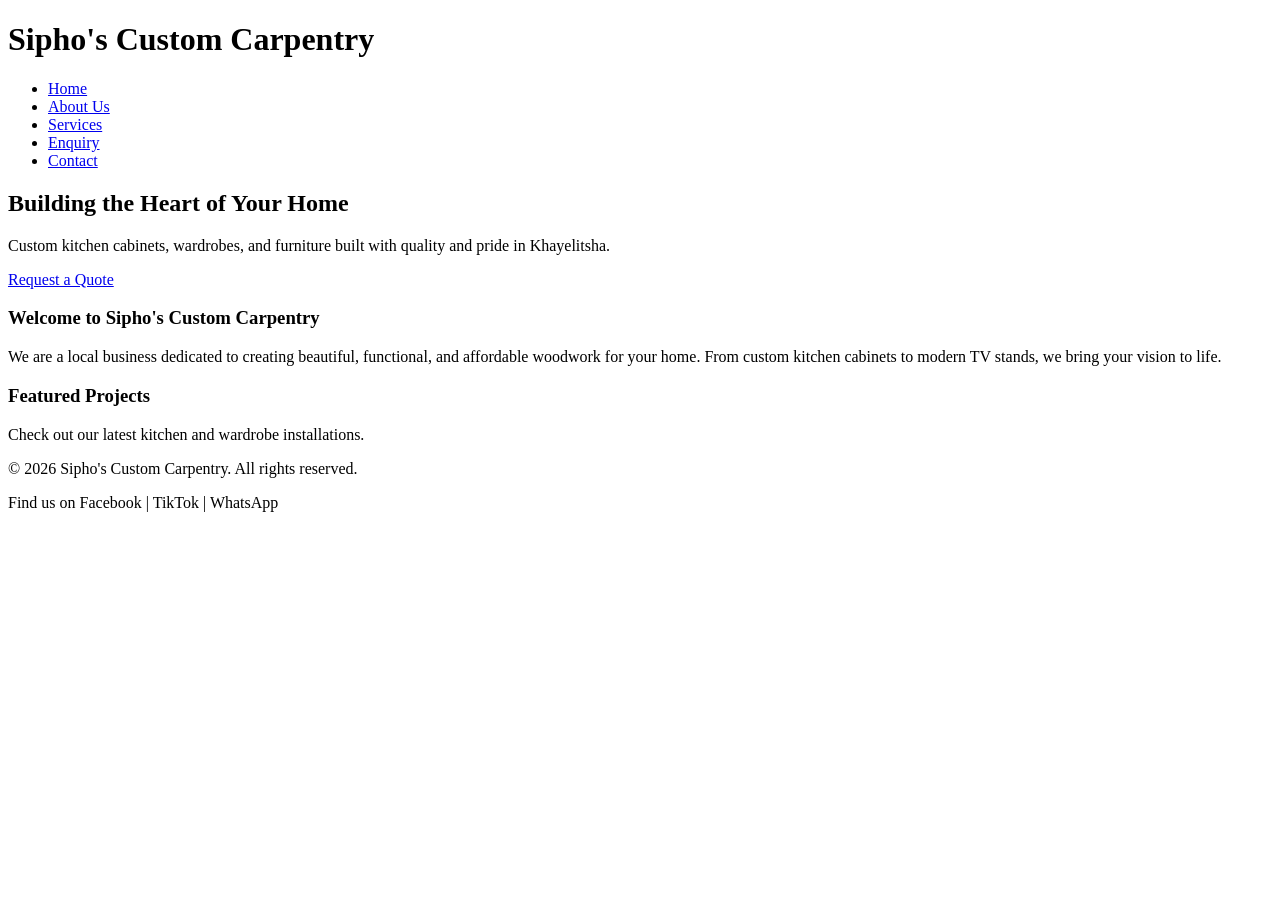
<file: ST10541291_Part 1/Website/index.html>
<!DOCTYPE html>
<html lang="en">
<head>
    <!-- Meta tags for SEO (Required for Part 3, but good to start now) -->
    <meta charset="UTF-8">
    <meta name="viewport" content="width=device-width, initial-scale=1.0">
    <meta name="description" content="Sipho's Custom Carpentry - Quality kitchen cabinets, wardrobes, and TV stands built in Khayelitsha.">
    <title>Sipho's Custom Carpentry | Home</title>
</head>
<body>

    <!-- Main Header Section -->
    <header>
        <!-- Logo placeholder -->
        <h1>Sipho's Custom Carpentry</h1>
        
        <!-- Navigation Menu -->
        <nav>
            <ul>
                <li><a href="index.html">Home</a></li>
                <li><a href="about.html">About Us</a></li>
                <li><a href="services.html">Services</a></li>
                <li><a href="enquiry.html">Enquiry</a></li>
                <li><a href="contact.html">Contact</a></li>
            </ul>
        </nav>
    </header>

    <!-- Main Content Area -->
    <main>
        <!-- Hero Section -->
        <section id="hero">
            <h2>Building the Heart of Your Home</h2>
            <p>Custom kitchen cabinets, wardrobes, and furniture built with quality and pride in Khayelitsha.</p>
            <p><a href="enquiry.html">Request a Quote</a></p> <!-- Call to Action Button -->
        </section>

        <!-- Introduction Section -->
        <section id="intro">
            <h3>Welcome to Sipho's Custom Carpentry</h3>
            <p>We are a local business dedicated to creating beautiful, functional, and affordable woodwork for your home. From custom kitchen cabinets to modern TV stands, we bring your vision to life.</p>
        </section>
        
        <!-- Portfolio Preview Section -->
        <section id="featured-work">
            <h3>Featured Projects</h3>
            <!-- Images will go here in the next stages -->
            <p>Check out our latest kitchen and wardrobe installations.</p>
        </section>
    </main>

    <!-- Footer Section -->
    <footer>
        <p>&copy; 2026 Sipho's Custom Carpentry. All rights reserved.</p>
        <p>Find us on Facebook | TikTok | WhatsApp</p>
    </footer>

</body>
</html>
</file>
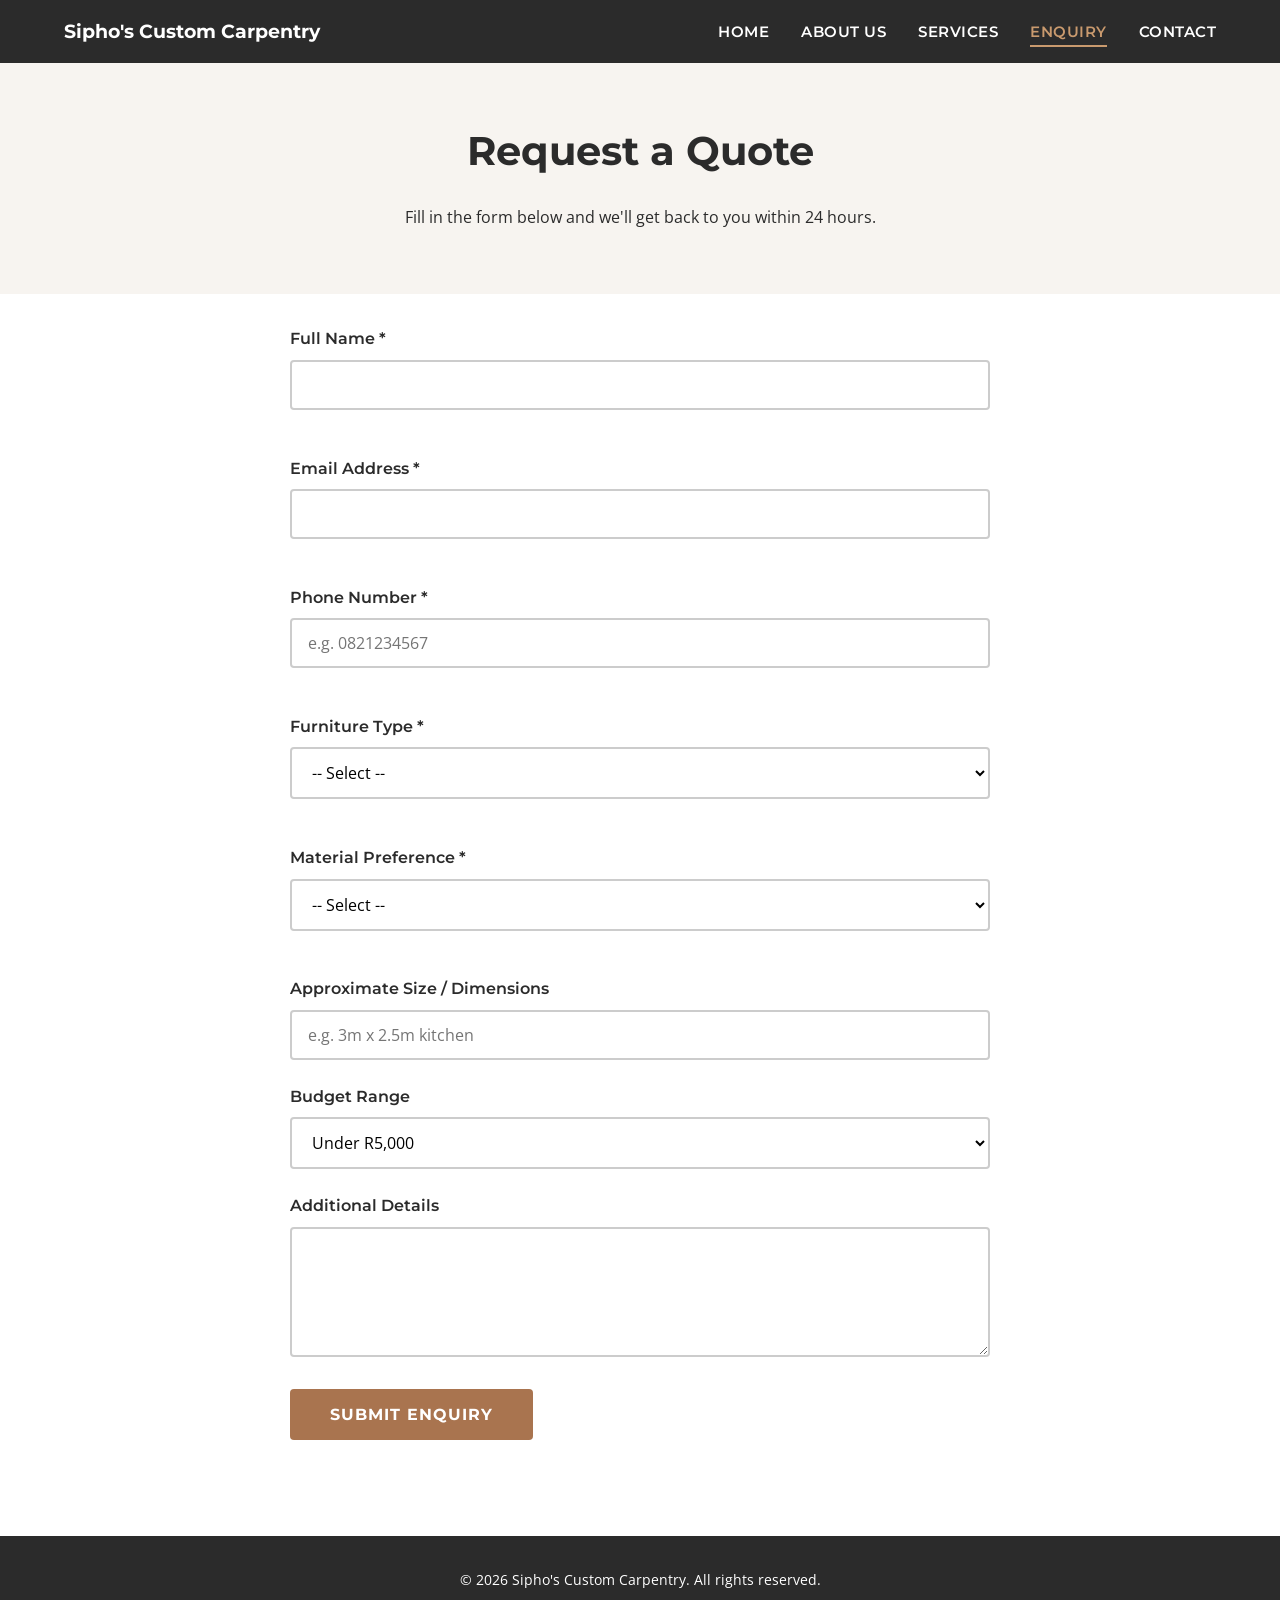
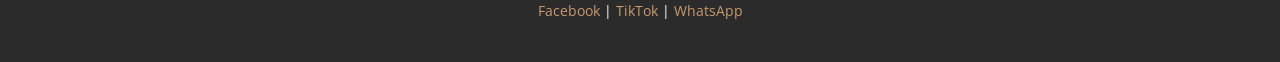
<file: ST10541291_Part_3/enquiry.html>
<!DOCTYPE html>
<html lang="en">
<head>
    <meta charset="UTF-8">
    <meta name="viewport" content="width=device-width, initial-scale=1.0">
    <meta name="description" content="Request a free, no-obligation quote from Sipho's Custom Carpentry for kitchen cabinets, wardrobes, or custom furniture in Cape Town.">
    <meta name="keywords" content="get carpentry quote Cape Town, kitchen cabinet quote Khayelitsha, wardrobe pricing Cape Town">
    <meta name="author" content="Sipho's Custom Carpentry">
    <title>Request a Free Quote | Sipho's Custom Carpentry</title>

    <link rel="preconnect" href="https://fonts.googleapis.com">
    <link rel="preconnect" href="https://fonts.gstatic.com" crossorigin>
    <link href="https://fonts.googleapis.com/css2?family=Montserrat:wght@600;700&family=Open+Sans:wght@400;600&display=swap" rel="stylesheet">
    <link rel="stylesheet" href="css/style.css">
</head>
<body>

    <header class="site-header">
        <div class="logo">
            <a href="index.html">Sipho's Custom Carpentry</a>
        </div>
        <nav class="main-nav">
            <ul>
                <li><a href="index.html">Home</a></li>
                <li><a href="about.html">About Us</a></li>
                <li><a href="services.html">Services</a></li>
                <li><a href="enquiry.html" class="active">Enquiry</a></li>
                <li><a href="contact.html">Contact</a></li>
            </ul>
        </nav>
    </header>

    <main>
        <section class="page-hero">
            <h1>Request a Quote</h1>
            <p>Fill in the form below and we'll get back to you within 24 hours.</p>
        </section>

        <section class="form-container container">
            <form id="enquiryForm" novalidate>
                <div class="form-group">
                    <label for="enqName">Full Name *</label>
                    <input type="text" id="enqName" name="name" required minlength="2">
                    <span class="error" id="enqNameError"></span>
                </div>

                <div class="form-group">
                    <label for="enqEmail">Email Address *</label>
                    <input type="email" id="enqEmail" name="email" required>
                    <span class="error" id="enqEmailError"></span>
                </div>

                <div class="form-group">
                    <label for="enqPhone">Phone Number *</label>
                    <input type="tel" id="enqPhone" name="phone" required pattern="[0-9]{10}" placeholder="e.g. 0821234567">
                    <span class="error" id="enqPhoneError"></span>
                </div>

                <div class="form-group">
                    <label for="enqFurniture">Furniture Type *</label>
                    <select id="enqFurniture" name="furniture" required>
                        <option value="">-- Select --</option>
                        <option value="kitchen-cabinets">Kitchen Cabinets</option>
                        <option value="wardrobe">Built-in Wardrobe</option>
                        <option value="tv-stand">TV Stand</option>
                        <option value="other">Other</option>
                    </select>
                    <span class="error" id="enqFurnitureError"></span>
                </div>

                <div class="form-group">
                    <label for="enqMaterial">Material Preference *</label>
                    <select id="enqMaterial" name="material" required>
                        <option value="">-- Select --</option>
                        <option value="melamine">Melamine (affordable)</option>
                        <option value="solid-wood">Solid Wood (premium)</option>
                        <option value="not-sure">Not sure yet</option>
                    </select>
                    <span class="error" id="enqMaterialError"></span>
                </div>

                <div class="form-group">
                    <label for="enqSize">Approximate Size / Dimensions</label>
                    <input type="text" id="enqSize" name="size" placeholder="e.g. 3m x 2.5m kitchen">
                </div>

                <div class="form-group">
                    <label for="enqBudget">Budget Range</label>
                    <select id="enqBudget" name="budget">
                        <option value="under-5000">Under R5,000</option>
                        <option value="5000-10000">R5,000 – R10,000</option>
                        <option value="10000-20000">R10,000 – R20,000</option>
                        <option value="over-20000">Over R20,000</option>
                    </select>
                </div>

                <div class="form-group">
                    <label for="enqMessage">Additional Details</label>
                    <textarea id="enqMessage" name="message" rows="4"></textarea>
                </div>

                <button type="submit" class="submit-btn">Submit Enquiry</button>
            </form>

            <div id="enquiryResponse" class="form-response"></div>
        </section>
    </main>

    <footer class="site-footer">
        <p>&copy; 2026 Sipho's Custom Carpentry. All rights reserved.</p>
        <p>
            <a href="https://facebook.com" target="_blank" rel="noopener">Facebook</a> |
            <a href="https://tiktok.com" target="_blank" rel="noopener">TikTok</a> |
            <a href="https://wa.me/27000000000" target="_blank" rel="noopener">WhatsApp</a>
        </p>
    </footer>

    <script src="js/script.js"></script>
</body>
</html>
</file>
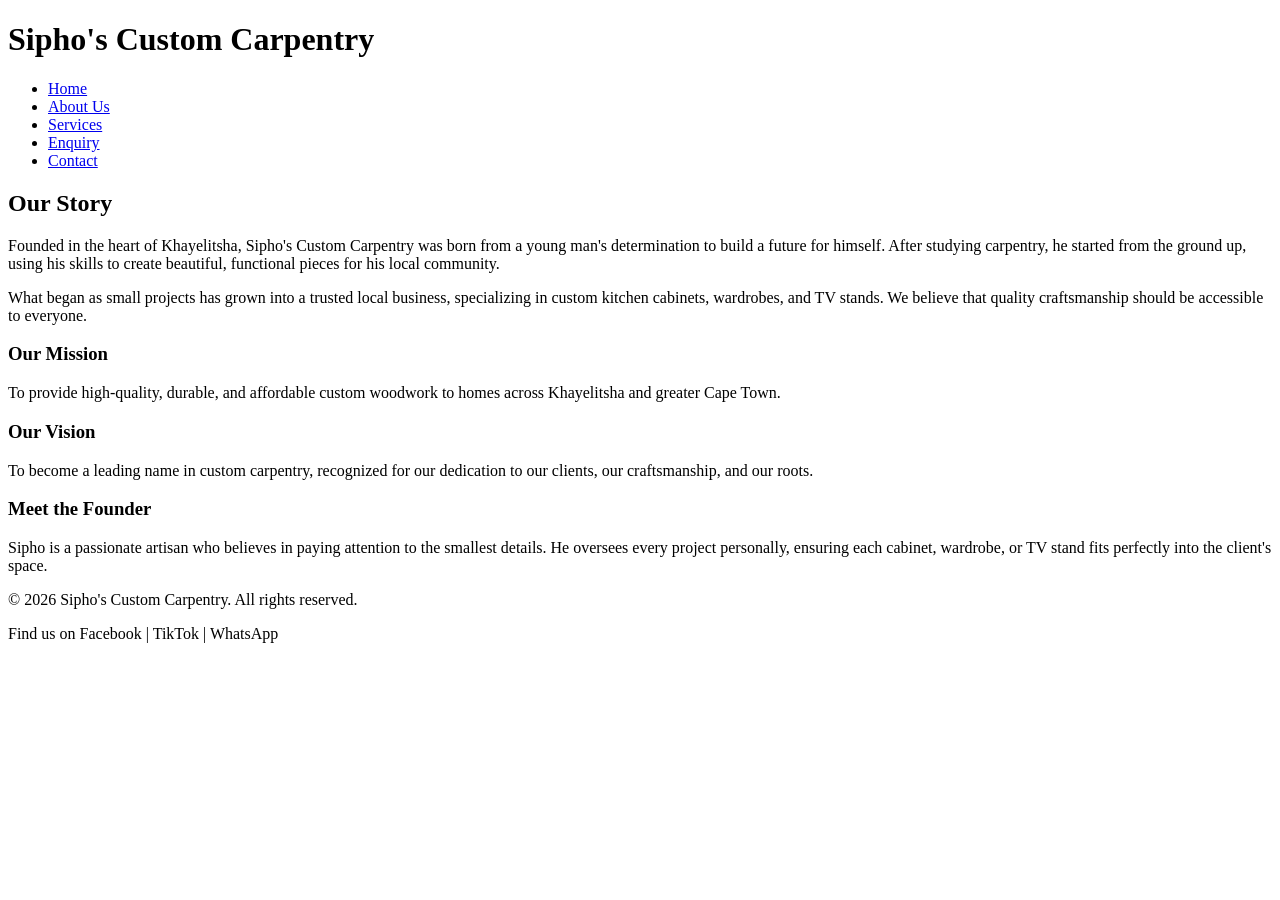
<file: ST10541291_Part 1/Website/about.html>
<!DOCTYPE html>
<html lang="en">
<head>
    <meta charset="UTF-8">
    <meta name="viewport" content="width=device-width, initial-scale=1.0">
    <title>About Us | Sipho's Custom Carpentry</title>
</head>
<body>

    <!-- Header and Navigation (Same as index.html) -->
    <header>
        <h1>Sipho's Custom Carpentry</h1>
        <nav>
            <ul>
                <li><a href="index.html">Home</a></li>
                <li><a href="about.html">About Us</a></li>
                <li><a href="services.html">Services</a></li>
                <li><a href="enquiry.html">Enquiry</a></li>
                <li><a href="contact.html">Contact</a></li>
            </ul>
        </nav>
    </header>

    <!-- Main Content Area -->
    <main>
        <section id="history">
            <h2>Our Story</h2>
            <p>Founded in the heart of Khayelitsha, Sipho's Custom Carpentry was born from a young man's determination to build a future for himself. After studying carpentry, he started from the ground up, using his skills to create beautiful, functional pieces for his local community.</p>
            <p>What began as small projects has grown into a trusted local business, specializing in custom kitchen cabinets, wardrobes, and TV stands. We believe that quality craftsmanship should be accessible to everyone.</p>
        </section>

        <section id="mission-vision">
            <h3>Our Mission</h3>
            <p>To provide high-quality, durable, and affordable custom woodwork to homes across Khayelitsha and greater Cape Town.</p>
            
            <h3>Our Vision</h3>
            <p>To become a leading name in custom carpentry, recognized for our dedication to our clients, our craftsmanship, and our roots.</p>
        </section>

        <section id="team">
            <h3>Meet the Founder</h3>
            <p>Sipho is a passionate artisan who believes in paying attention to the smallest details. He oversees every project personally, ensuring each cabinet, wardrobe, or TV stand fits perfectly into the client's space.</p>
        </section>
    </main>

    <!-- Footer (Same as index.html) -->
    <footer>
        <p>&copy; 2026 Sipho's Custom Carpentry. All rights reserved.</p>
        <p>Find us on Facebook | TikTok | WhatsApp</p>
    </footer>

</body>
</html>
</file>
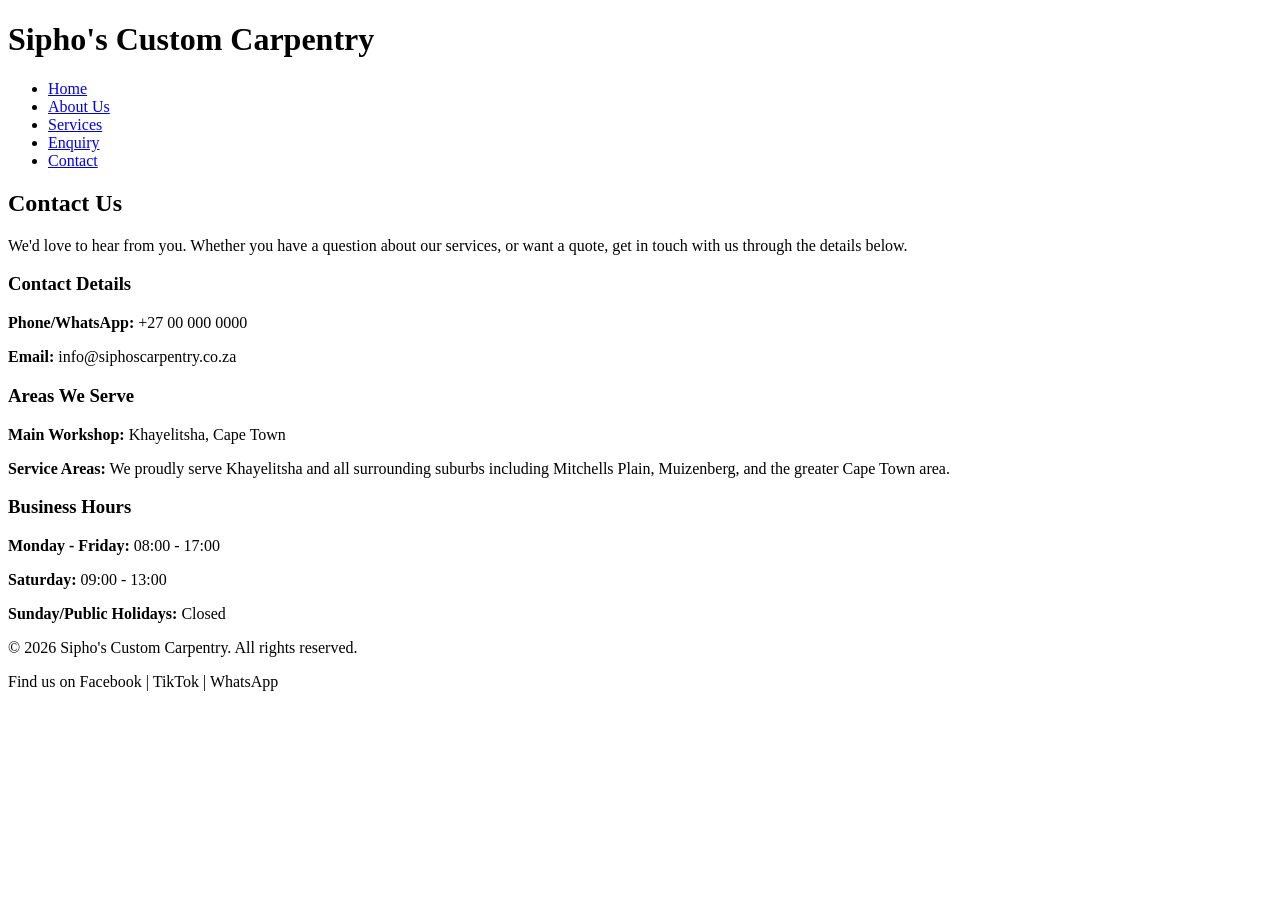
<file: ST10541291_Part 1/Website/contact.html>
<!DOCTYPE html>
<html lang="en">
<head>
    <meta charset="UTF-8">
    <meta name="viewport" content="width=device-width, initial-scale=1.0">
    <title>Contact Us | Sipho's Custom Carpentry</title>
</head>
<body>

    <!-- Header and Navigation -->
    <header>
        <h1>Sipho's Custom Carpentry</h1>
        <nav>
            <ul>
                <li><a href="index.html">Home</a></li>
                <li><a href="about.html">About Us</a></li>
                <li><a href="services.html">Services</a></li>
                <li><a href="enquiry.html">Enquiry</a></li>
                <li><a href="contact.html">Contact</a></li>
            </ul>
        </nav>
    </header>

    <!-- Main Content Area -->
    <main>
        <h2>Contact Us</h2>
        <p>We'd love to hear from you. Whether you have a question about our services, or want a quote, get in touch with us through the details below.</p>

        <section id="contact-details">
            <h3>Contact Details</h3>
            <p><strong>Phone/WhatsApp:</strong> +27 00 000 0000</p>
            <p><strong>Email:</strong> info@siphoscarpentry.co.za</p>
        </section>

        <section id="locations">
            <h3>Areas We Serve</h3>
            <p><strong>Main Workshop:</strong> Khayelitsha, Cape Town</p>
            <p><strong>Service Areas:</strong> We proudly serve Khayelitsha and all surrounding suburbs including Mitchells Plain, Muizenberg, and the greater Cape Town area.</p>
        </section>

        <section id="hours">
            <h3>Business Hours</h3>
            <p><strong>Monday - Friday:</strong> 08:00 - 17:00</p>
            <p><strong>Saturday:</strong> 09:00 - 13:00</p>
            <p><strong>Sunday/Public Holidays:</strong> Closed</p>
        </section>
    </main>

    <!-- Footer -->
    <footer>
        <p>&copy; 2026 Sipho's Custom Carpentry. All rights reserved.</p>
        <p>Find us on Facebook | TikTok | WhatsApp</p>
    </footer>

</body>
</html>
</file>
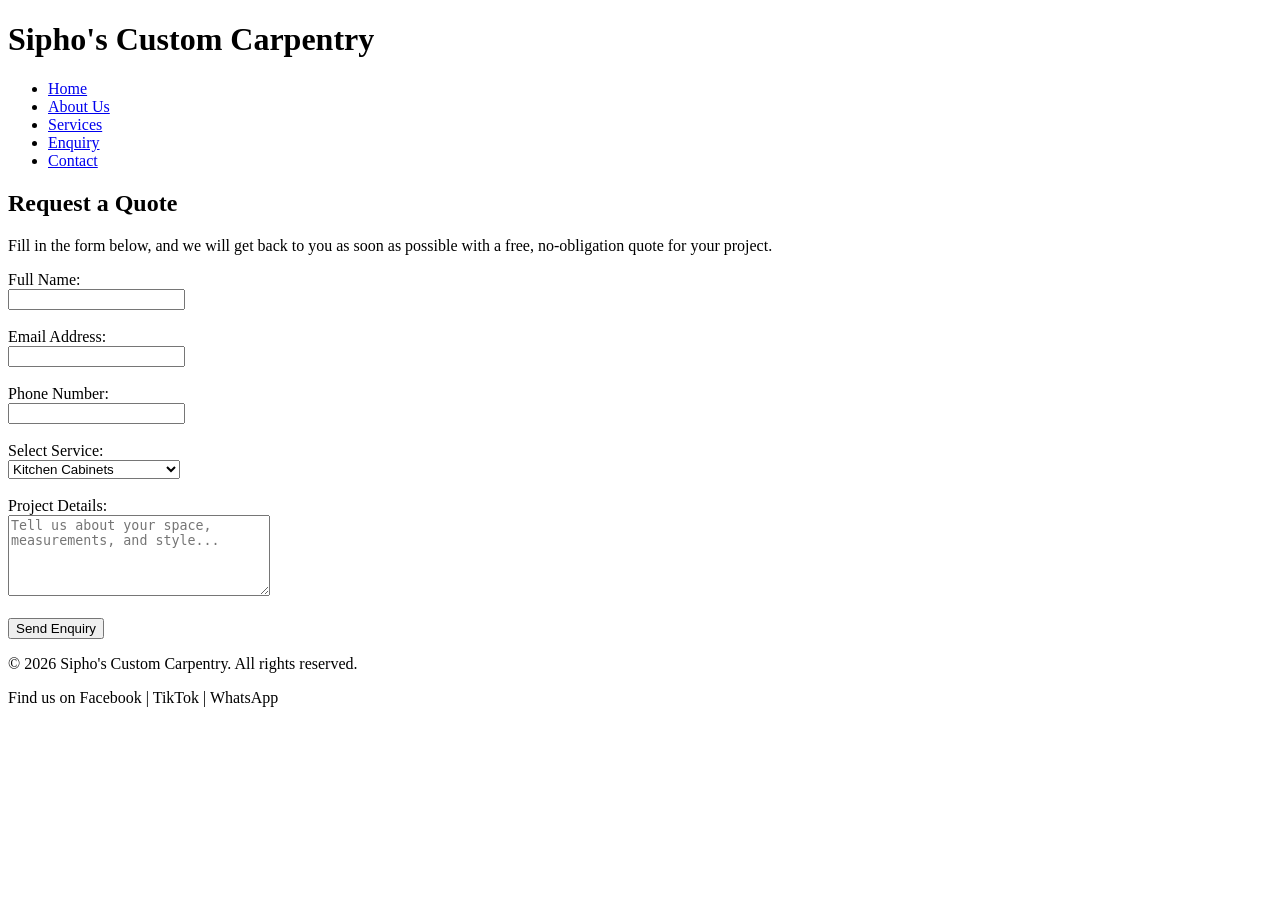
<file: ST10541291_Part 1/Website/enquiry.html>
<!DOCTYPE html>
<html lang="en">
<head>
    <meta charset="UTF-8">
    <meta name="viewport" content="width=device-width, initial-scale=1.0">
    <title>Request a Quote | Sipho's Custom Carpentry</title>
</head>
<body>

    <!-- Header and Navigation -->
    <header>
        <h1>Sipho's Custom Carpentry</h1>
        <nav>
            <ul>
                <li><a href="index.html">Home</a></li>
                <li><a href="about.html">About Us</a></li>
                <li><a href="services.html">Services</a></li>
                <li><a href="enquiry.html">Enquiry</a></li>
                <li><a href="contact.html">Contact</a></li>
            </ul>
        </nav>
    </header>

    <!-- Main Content Area -->
    <main>
        <h2>Request a Quote</h2>
        <p>Fill in the form below, and we will get back to you as soon as possible with a free, no-obligation quote for your project.</p>

        <!-- Basic HTML Form Structure -->
        <form action="#" method="post">
            <!-- Name Input -->
            <label for="name">Full Name:</label><br>
            <input type="text" id="name" name="name" required><br><br>

            <!-- Email Input -->
            <label for="email">Email Address:</label><br>
            <input type="email" id="email" name="email" required><br><br>

            <!-- Phone Input -->
            <label for="phone">Phone Number:</label><br>
            <input type="tel" id="phone" name="phone"><br><br>

            <!-- Service Type Dropdown -->
            <label for="service">Select Service:</label><br>
            <select id="service" name="service">
                <option value="kitchen">Kitchen Cabinets</option>
                <option value="wardrobe">Built-in Wardrobe</option>
                <option value="tv-stand">TV Stand / Custom Piece</option>
            </select><br><br>

            <!-- Project Details Textarea -->
            <label for="details">Project Details:</label><br>
            <textarea id="details" name="details" rows="5" cols="30" placeholder="Tell us about your space, measurements, and style..."></textarea><br><br>

            <!-- Submit Button -->
            <button type="submit">Send Enquiry</button>
        </form>
    </main>

    <!-- Footer -->
    <footer>
        <p>&copy; 2026 Sipho's Custom Carpentry. All rights reserved.</p>
        <p>Find us on Facebook | TikTok | WhatsApp</p>
    </footer>

</body>
</html>
</file>
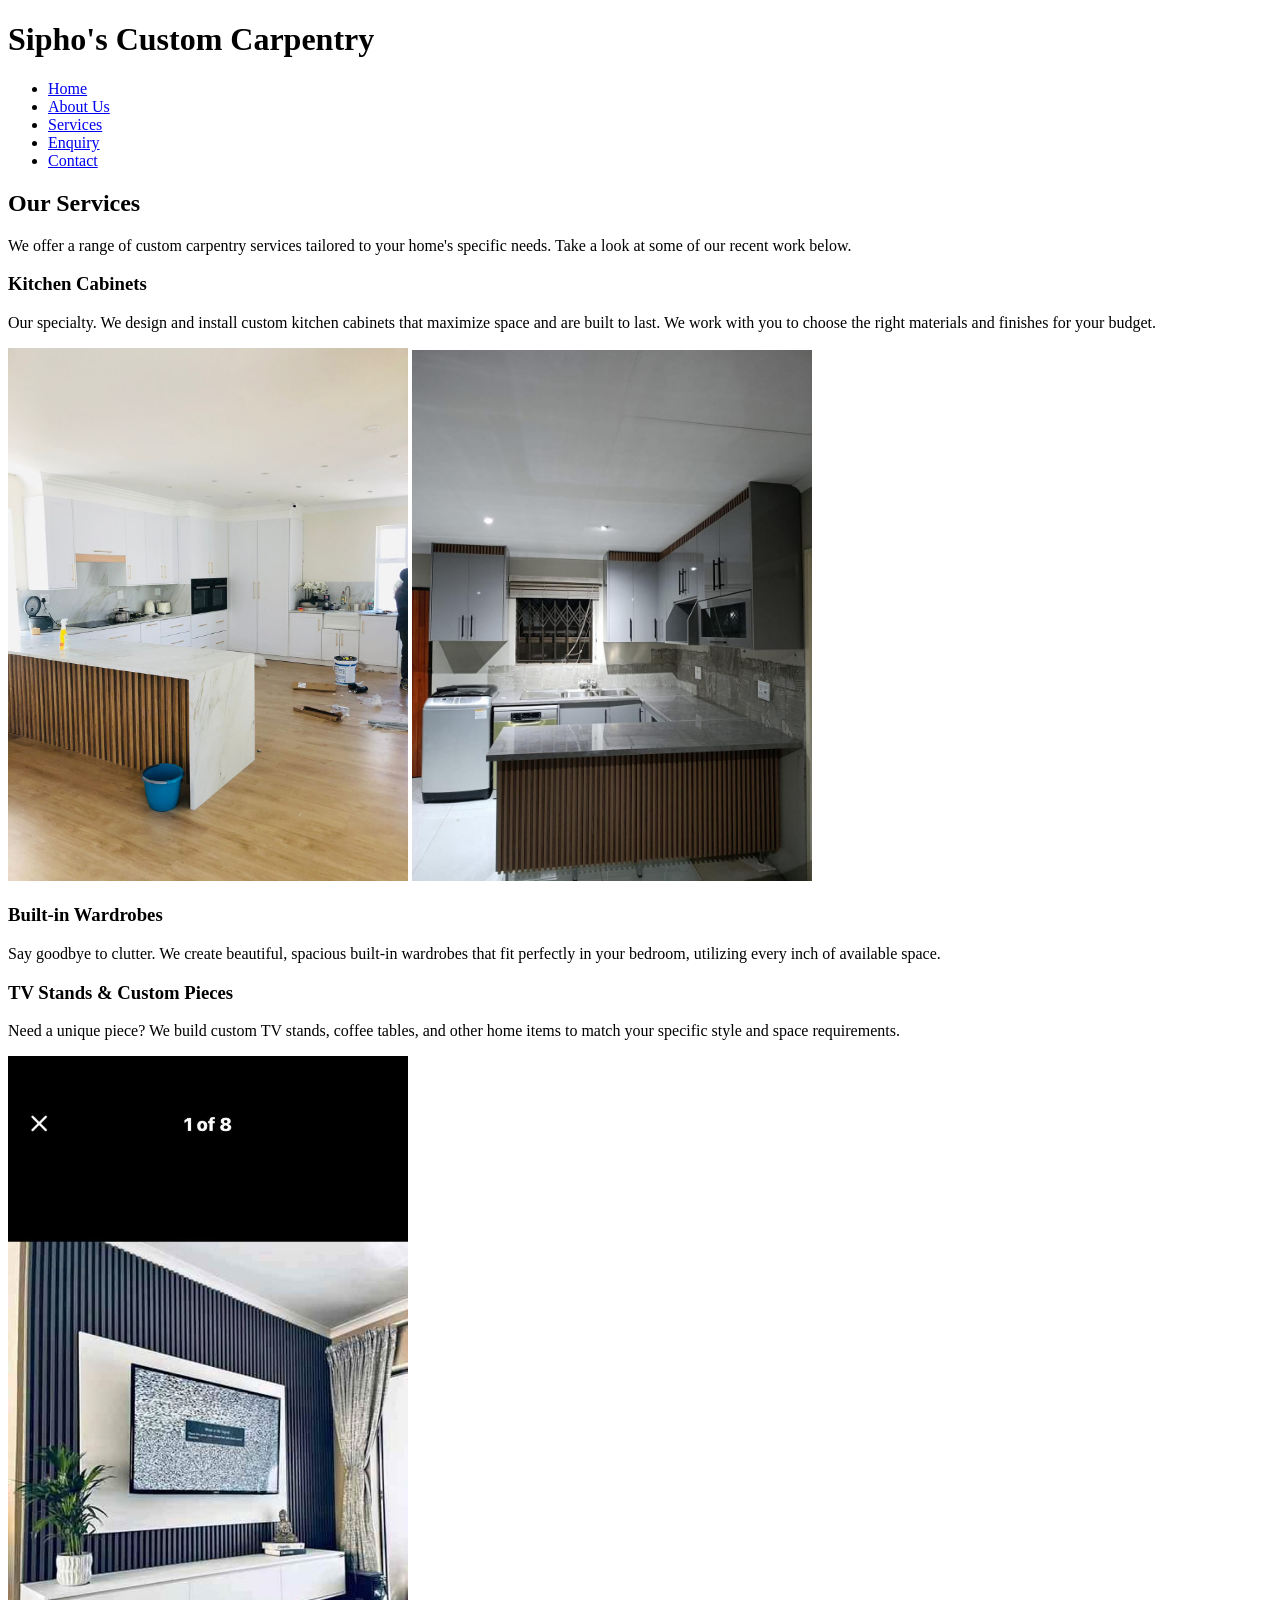
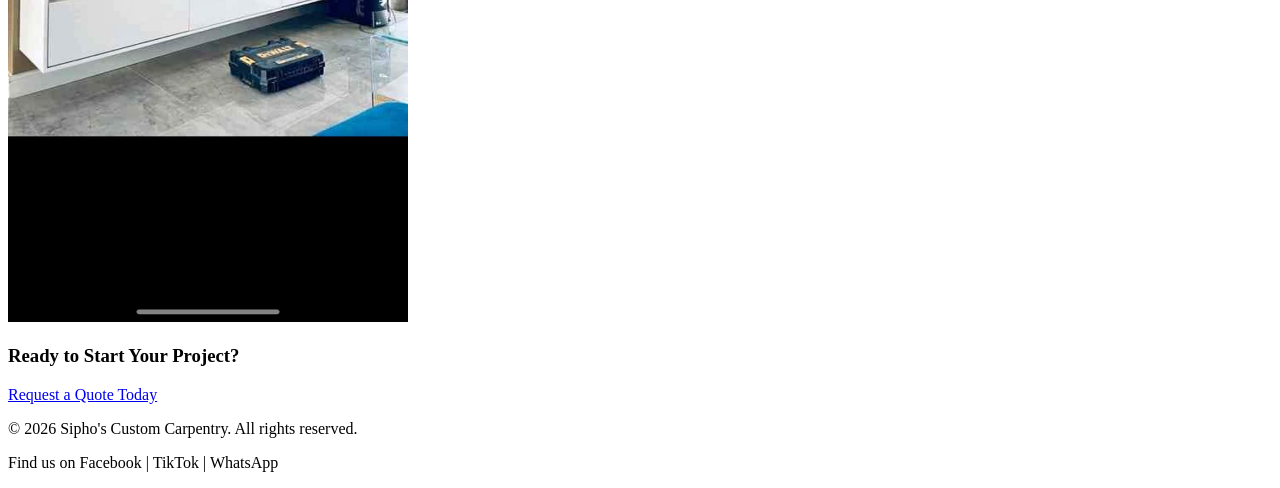
<file: ST10541291_Part 1/Website/services.html>
<!DOCTYPE html>
<html lang="en">
<head>
    <meta charset="UTF-8">
    <meta name="viewport" content="width=device-width, initial-scale=1.0">
    <!-- SEO Meta Tag (Required by rubric) -->
    <meta name="description" content="Explore the professional carpentry services offered by Sipho's Custom Carpentry, including custom kitchen cabinets, built-in wardrobes, and TV stands.">
    <title>Our Services | Sipho's Custom Carpentry</title>
</head>
<body>

    <!-- Header and Navigation -->
    <header>
        <h1>Sipho's Custom Carpentry</h1>
        <nav>
            <ul>
                <li><a href="index.html">Home</a></li>
                <li><a href="about.html">About Us</a></li>
                <li><a href="services.html">Services</a></li>
                <li><a href="enquiry.html">Enquiry</a></li>
                <li><a href="contact.html">Contact</a></li>
            </ul>
        </nav>
    </header>

    <!-- Main Content Area -->
    <main>
        <h2>Our Services</h2>
        <p>We offer a range of custom carpentry services tailored to your home's specific needs. Take a look at some of our recent work below.</p>

        <!-- Service 1: Kitchen Cabinets -->
        <section id="kitchens">
            <h3>Kitchen Cabinets</h3>
            <p>Our specialty. We design and install custom kitchen cabinets that maximize space and are built to last. We work with you to choose the right materials and finishes for your budget.</p>
            
            <!-- Kitchen Images -->
            <img src="images/kitchen1.png" alt="Custom built-in kitchen cabinet with modern finishes" width="400">
            <img src="images/kitchen2.png" alt="Second angle of a custom built-in kitchen cabinet" width="400">
        </section>

        <!-- Service 2: Wardrobes -->
        <section id="wardrobes">
            <h3>Built-in Wardrobes</h3>
            <p>Say goodbye to clutter. We create beautiful, spacious built-in wardrobes that fit perfectly in your bedroom, utilizing every inch of available space.</p>
        </section>

        <!-- Service 3: TV Stands & Custom Pieces -->
        <section id="custom-pieces">
            <h3>TV Stands & Custom Pieces</h3>
            <p>Need a unique piece? We build custom TV stands, coffee tables, and other home items to match your specific style and space requirements.</p>
            
            <!-- TV Stand Image -->
            <img src="images/tv_stand1.png" alt="Custom built wooden TV stand" width="400">
        </section>

        <!-- Call to Action -->
        <section id="cta">
            <h3>Ready to Start Your Project?</h3>
            <p><a href="enquiry.html">Request a Quote Today</a></p>
        </section>
    </main>

    <!-- Footer -->
    <footer>
        <p>&copy; 2026 Sipho's Custom Carpentry. All rights reserved.</p>
        <p>Find us on Facebook | TikTok | WhatsApp</p>
    </footer>

</body>
</html>
</file>
<file: ST10541291_Part_3/css/style.css>
/* ============================================
   CSS RESET
   ============================================ */
* {
    margin: 0;
    padding: 0;
    box-sizing: border-box;
}

/* ============================================
   BASE STYLES & COLOUR VARIABLES
   ============================================ */
:root {
    --charcoal: #2B2B2B;
    --oak-brown: #A9744F;
    --oak-light: #C99A6E;
    --white: #FFFFFF;
    --off-white: #F7F4F0;
    --grey-text: #555555;
}

html {
    font-size: 16px;
    scroll-behavior: smooth;
}

body {
    font-family: 'Open Sans', Arial, sans-serif;
    font-size: 1rem;
    line-height: 1.6;
    color: var(--charcoal);
    background-color: var(--white);
}

/* ============================================
   TYPOGRAPHY
   ============================================ */
h1, h2, h3, h4 {
    font-family: 'Montserrat', sans-serif;
    font-weight: 700;
    line-height: 1.2;
    color: var(--charcoal);
    margin-bottom: 0.75em;
}

h1 { font-size: 2.5rem; }
h2 { font-size: 2rem; }
h3 { font-size: 1.5rem; }
h4 { font-size: 1.125rem; }

p { margin-bottom: 1rem; }

a {
    color: var(--oak-brown);
    text-decoration: none;
    transition: color 0.3s ease;
}

img {
    max-width: 100%;
    height: auto;
    display: block;
}

.container {
    width: 90%;
    max-width: 1200px;
    margin: 0 auto;
    padding: 2rem 0;
}

/* ============================================
   HEADER & NAVIGATION
   ============================================ */
.site-header {
    background-color: var(--charcoal);
    padding: 1rem 5%;
    display: flex;
    justify-content: space-between;
    align-items: center;
    position: sticky;
    top: 0;
    z-index: 100;
}

.logo a {
    color: var(--white);
    font-family: 'Montserrat', sans-serif;
    font-weight: 700;
    font-size: 1.2rem;
}

.main-nav ul {
    list-style: none;
    display: flex;
    gap: 2rem;
}

.main-nav a {
    color: var(--white);
    font-family: 'Montserrat', sans-serif;
    font-weight: 600;
    font-size: 0.95rem;
    letter-spacing: 0.5px;
    text-transform: uppercase;
    padding-bottom: 0.25rem;
    border-bottom: 2px solid transparent;
    transition: color 0.3s ease, border-color 0.3s ease;
}

.main-nav a:hover {
    color: var(--oak-light);
    border-bottom-color: var(--oak-light);
}

.main-nav a:focus {
    outline: 2px solid var(--oak-light);
    outline-offset: 4px;
}

.main-nav a:active {
    color: var(--oak-brown);
}

.main-nav a.active {
    color: var(--oak-light);
    border-bottom-color: var(--oak-light);
}

/* ============================================
   HERO
   ============================================ */
.hero {
    background: linear-gradient(rgba(0,0,0,0.55), rgba(0,0,0,0.55)),
                url('../images/hero-kitchen-cabinet.jpg') center/cover no-repeat;
    min-height: 80vh;
    display: flex;
    flex-direction: column;
    justify-content: center;
    align-items: center;
    text-align: center;
    color: var(--white);
    padding: 2rem;
}

.hero h1 {
    color: var(--white);
    font-size: 3rem;
    margin-bottom: 1rem;
}

.hero p {
    font-size: 1.25rem;
    margin-bottom: 2rem;
    max-width: 700px;
}

.page-hero {
    background-color: var(--off-white);
    text-align: center;
    padding: 4rem 1rem 3rem;
}

/* ============================================
   BUTTONS & CTA
   ============================================ */
.cta-button {
    display: inline-block;
    background-color: var(--oak-brown);
    color: var(--white);
    padding: 1rem 2.5rem;
    border-radius: 4px;
    font-family: 'Montserrat', sans-serif;
    font-weight: 700;
    text-transform: uppercase;
    letter-spacing: 1px;
    transition: background-color 0.3s ease, transform 0.3s ease;
}

.cta-button:hover {
    background-color: var(--oak-light);
    transform: translateY(-2px);
}

.cta-button:focus {
    outline: 2px solid var(--charcoal);
    outline-offset: 4px;
}

.cta-button:active {
    transform: translateY(0);
}

.cta-section {
    background-color: var(--off-white);
    text-align: center;
    padding: 3rem 1rem;
}

.cta-section p {
    margin-bottom: 1.5rem;
}

.card-link {
    font-weight: 600;
    color: var(--oak-brown);
}

.card-link:hover {
    color: var(--charcoal);
}

/* ============================================
   SERVICES PREVIEW (homepage cards)
   ============================================ */
.services-preview-grid {
    display: grid;
    grid-template-columns: repeat(3, 1fr);
    gap: 2rem;
    margin-top: 2rem;
}

.service-card {
    background: var(--off-white);
    border-radius: 8px;
    overflow: hidden;
    box-shadow: 0 4px 12px rgba(0,0,0,0.08);
    transition: transform 0.3s ease, box-shadow 0.3s ease;
}

.service-card:hover {
    transform: translateY(-6px);
    box-shadow: 0 8px 24px rgba(0,0,0,0.15);
}

.service-card img {
    width: 100%;
    height: 250px;
    object-fit: cover;
}

.service-card-content {
    padding: 1.5rem;
}

/* ============================================
   MISSION / VISION CARDS
   ============================================ */
.mission-vision {
    display: grid;
    grid-template-columns: repeat(2, 1fr);
    gap: 2rem;
    padding: 3rem 0;
}

.mission-card {
    background: var(--off-white);
    padding: 2rem;
    border-radius: 8px;
    border-left: 4px solid var(--oak-brown);
}

.about-image {
    width: 100%;
    max-height: 450px;
    object-fit: cover;
    border-radius: 8px;
    margin-bottom: 1.5rem;
}

/* ============================================
   SERVICES PAGE
   ============================================ */
.search-section {
    padding-bottom: 0;
}

.search-label {
    display: block;
    font-weight: 600;
    margin-bottom: 0.5rem;
}

#serviceSearch {
    width: 100%;
    padding: 0.75rem 1rem;
    border: 2px solid #ccc;
    border-radius: 4px;
    font-size: 1rem;
}

#serviceSearch:focus {
    outline: none;
    border-color: var(--oak-brown);
}

.service-item {
    display: flex;
    gap: 2rem;
    margin-bottom: 2.5rem;
    align-items: center;
    background: var(--white);
    border-radius: 8px;
    padding: 1.5rem;
    box-shadow: 0 2px 8px rgba(0,0,0,0.06);
}

.service-item img {
    width: 300px;
    height: 200px;
    object-fit: cover;
    border-radius: 6px;
    flex-shrink: 0;
}

.no-results {
    display: none;
    text-align: center;
    font-style: italic;
    color: var(--grey-text);
    padding: 1rem;
}

/* ============================================
   ACCORDION
   ============================================ */
.accordion-btn {
    background: var(--off-white);
    border: 2px solid var(--oak-brown);
    color: var(--charcoal);
    font-family: 'Montserrat', sans-serif;
    font-weight: 600;
    padding: 1rem;
    width: 100%;
    text-align: left;
    cursor: pointer;
    margin-top: 0.5rem;
    border-radius: 4px;
    transition: background 0.3s ease, color 0.3s ease;
}

.accordion-btn:hover,
.accordion-btn.active {
    background: var(--oak-brown);
    color: var(--white);
}

.accordion-btn:focus {
    outline: 2px solid var(--charcoal);
}

.accordion-panel {
    max-height: 0;
    overflow: hidden;
    transition: max-height 0.4s ease;
    padding: 0 1rem;
}

.accordion-panel p {
    padding: 1rem 0;
}

/* ============================================
   GALLERY & LIGHTBOX
   ============================================ */
.gallery-grid {
    display: grid;
    grid-template-columns: repeat(2, 1fr);
    gap: 1rem;
    margin-top: 1.5rem;
}

.gallery-img {
    cursor: pointer;
    border-radius: 6px;
    transition: transform 0.3s ease;
    width: 100%;
    height: 250px;
    object-fit: cover;
}

.gallery-img:hover {
    transform: scale(1.03);
}

.lightbox {
    display: none;
    position: fixed;
    inset: 0;
    background: rgba(0,0,0,0.9);
    z-index: 1000;
    justify-content: center;
    align-items: center;
    padding: 2rem;
}

.lightbox img {
    max-width: 90%;
    max-height: 90%;
    border-radius: 6px;
}

.lightbox-close {
    position: absolute;
    top: 20px;
    right: 40px;
    color: white;
    font-size: 3rem;
    cursor: pointer;
    line-height: 1;
}

/* ============================================
   FORMS
   ============================================ */
.form-container {
    max-width: 700px;
}

.form-group {
    margin-bottom: 1.5rem;
}

.form-group label {
    display: block;
    font-family: 'Montserrat', sans-serif;
    font-weight: 600;
    margin-bottom: 0.5rem;
}

.form-group input,
.form-group select,
.form-group textarea {
    width: 100%;
    padding: 0.75rem 1rem;
    font-family: 'Open Sans', sans-serif;
    font-size: 1rem;
    border: 2px solid #CCCCCC;
    border-radius: 4px;
    background: var(--white);
    transition: border-color 0.3s ease, box-shadow 0.3s ease;
}

.form-group input:focus,
.form-group select:focus,
.form-group textarea:focus {
    outline: none;
    border-color: var(--oak-brown);
    box-shadow: 0 0 0 3px rgba(169, 116, 79, 0.2);
}

.form-group textarea {
    min-height: 130px;
    resize: vertical;
}

.form-group input.invalid,
.form-group select.invalid,
.form-group textarea.invalid {
    border-color: #d93025;
}

.error {
    display: block;
    color: #d93025;
    font-size: 0.85rem;
    margin-top: 0.25rem;
    min-height: 1.1rem;
}

.submit-btn {
    background-color: var(--oak-brown);
    color: var(--white);
    padding: 1rem 2.5rem;
    border: none;
    border-radius: 4px;
    font-family: 'Montserrat', sans-serif;
    font-weight: 700;
    font-size: 1rem;
    text-transform: uppercase;
    letter-spacing: 1px;
    cursor: pointer;
    transition: background-color 0.3s ease, transform 0.2s ease;
}

.submit-btn:hover {
    background-color: var(--oak-light);
}

.submit-btn:focus {
    outline: 2px solid var(--charcoal);
    outline-offset: 4px;
}

.submit-btn:active {
    transform: scale(0.98);
}

.form-response {
    display: none;
    margin-top: 1.5rem;
    padding: 1.25rem;
    border-radius: 6px;
    background: #e8f5e9;
    border-left: 4px solid #2e7d32;
    color: #1b5e20;
}

.form-response.show {
    display: block;
}

/* ============================================
   CONTACT PAGE
   ============================================ */
.contact-info {
    display: grid;
    grid-template-columns: 1fr 1fr;
    gap: 3rem;
}

.contact-details h2 {
    margin-top: 1.5rem;
}

.contact-details h2:first-child {
    margin-top: 0;
}

.map-container {
    height: 400px;
    border-radius: 8px;
    margin-top: 1rem;
}

/* ============================================
   FOOTER
   ============================================ */
.site-footer {
    background-color: var(--charcoal);
    color: var(--white);
    text-align: center;
    padding: 2rem 1rem;
    margin-top: 4rem;
}

.site-footer p {
    margin-bottom: 0.5rem;
    font-size: 0.9rem;
}

.site-footer a {
    color: var(--oak-light);
}

.site-footer a:hover {
    color: var(--white);
}

/* ============================================
   RESPONSIVE — TABLET (768px)
   ============================================ */
@media (max-width: 768px) {
    html { font-size: 15px; }
    h1 { font-size: 2rem; }
    h2 { font-size: 1.6rem; }
    h3 { font-size: 1.3rem; }

    .site-header {
        flex-direction: column;
        gap: 1rem;
        padding: 1rem;
    }

    .main-nav ul {
        flex-wrap: wrap;
        justify-content: center;
        gap: 1rem;
    }

    .main-nav a { font-size: 0.85rem; }

    .services-preview-grid {
        grid-template-columns: repeat(2, 1fr);
        gap: 1.5rem;
    }

    .mission-vision {
        grid-template-columns: 1fr;
    }

    .contact-info {
        grid-template-columns: 1fr;
        gap: 2rem;
    }

    .hero {
        min-height: 60vh;
    }

    .hero h1 { font-size: 2rem; }
    .hero p { font-size: 1.1rem; }

    .service-item {
        flex-direction: column;
        text-align: center;
    }

    .service-item img {
        width: 100%;
        height: 220px;
    }
}

/* ============================================
   RESPONSIVE — MOBILE (480px)
   ============================================ */
@media (max-width: 480px) {
    html { font-size: 14px; }
    h1 { font-size: 1.75rem; }
    h2 { font-size: 1.4rem; }

    .main-nav ul {
        flex-direction: column;
        align-items: center;
        gap: 0.5rem;
        width: 100%;
    }

    .main-nav a {
        display: block;
        padding: 0.5rem;
        width: 100%;
        text-align: center;
        border-bottom: 1px solid rgba(255,255,255,0.1);
    }

    .services-preview-grid {
        grid-template-columns: 1fr;
    }

    .gallery-grid {
        grid-template-columns: 1fr;
    }

    .hero {
        min-height: 50vh;
        padding: 1rem;
    }

    .hero h1 { font-size: 1.6rem; }
    .hero p { font-size: 1rem; }

    .cta-button {
        padding: 0.85rem 1.75rem;
        font-size: 0.9rem;
    }

    .form-container { padding: 1.5rem; }
    .container { width: 95%; }

    .lightbox-close {
        right: 20px;
        font-size: 2.5rem;
    }
}
</file>
